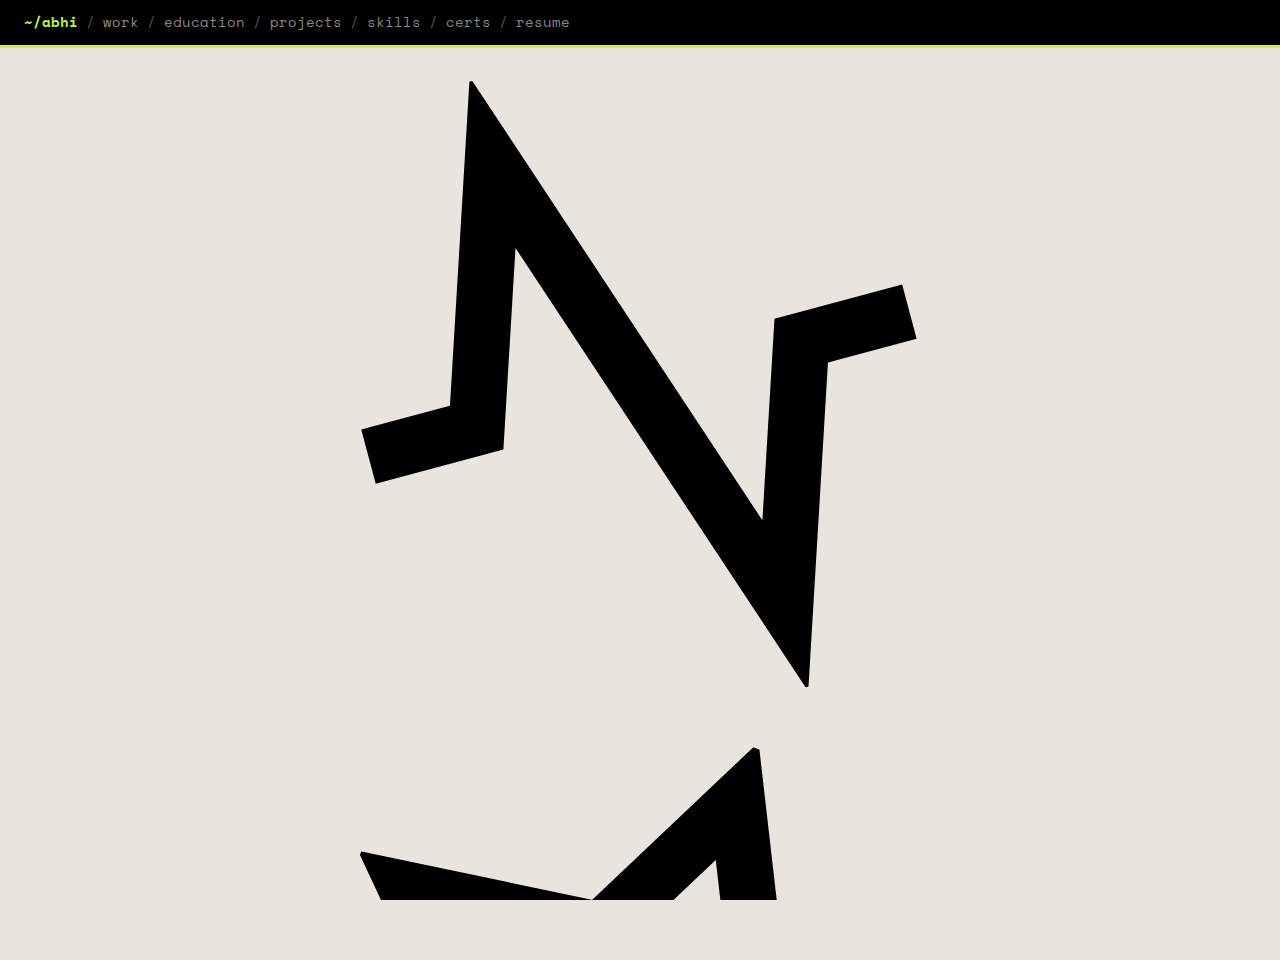
<file: index.html>
<!DOCTYPE html>
<html lang="en">

<head>
    <meta charset="UTF-8">
    <meta name="viewport" content="width=device-width, initial-scale=1.0">
    <title>Abhishek Ahirrao - Software Developer & Platform Engineer</title>
    <meta name="description"
        content="Software developer and platform engineer with 4+ years of experience in cloud infrastructure, DevOps, and data platforms. Currently pursuing MS in Computer Science at San Jose State University.">
    <meta name="keywords"
        content="software developer, platform engineer, DevOps, cloud infrastructure, AWS, Python, data engineering, computer science">
    <meta name="author" content="Abhishek Ahirrao">

    <!-- Open Graph -->
    <meta property="og:title" content="Abhishek Ahirrao - Software Developer & Platform Engineer">
    <meta property="og:description" content="Experienced software developer specializing in cloud infrastructure and data platforms.">
    <meta property="og:type" content="website">
    <meta property="og:url" content="https://abhishekahirrao.dev">
    <meta property="og:image" content="https://abhishekahirrao.dev/og-image.jpg">

    <!-- Twitter -->
    <meta name="twitter:card" content="summary_large_image">
    <meta name="twitter:title" content="Abhishek Ahirrao - Software Developer">
    <meta name="twitter:description" content="Platform engineer with expertise in cloud infrastructure and data systems.">

    <!-- Fonts -->
    <link href="https://fonts.googleapis.com/css2?family=Space+Mono:wght@400;700&family=Inter:wght@400;700;900&display=swap" rel="stylesheet">

    <!-- Favicon -->
    <link rel="icon"
        href="data:image/svg+xml,<svg xmlns='http://www.w3.org/2000/svg' viewBox='0 0 100 100'><rect x='5' y='5' width='90' height='90' fill='%23c3f73a' stroke='%23000' stroke-width='8'/><rect x='12' y='12' width='90' height='90' fill='%23000' opacity='0.15'/><text x='50' y='72' font-family='Arial Black,sans-serif' font-size='68' font-weight='900' fill='%23000' text-anchor='middle'>A</text></svg>"
        type="image/svg+xml">

    <!-- Structured Data -->
    <script type="application/ld+json">
    {
        "@context": "https://schema.org",
        "@type": "Person",
        "name": "Abhishek Ahirrao",
        "jobTitle": "Software Developer & Platform Engineer",
        "description": "Experienced software developer specializing in cloud infrastructure, DevOps, and data platforms",
        "email": "ahirraoabhishek007@gmail.com",
        "sameAs": [
            "https://linkedin.com/in/abhishekahirrao",
            "https://github.com/colmeabhi",
            "https://instagram.com/colmeabhi"
        ],
        "alumniOf": [
            { "@type": "EducationalOrganization", "name": "San José State University" },
            { "@type": "EducationalOrganization", "name": "Fr. Conceicao Rodrigues College of Engineering" }
        ],
        "worksFor": { "@type": "Organization", "name": "Quantiphi" }
    }
    </script>

    <!-- Styles -->
    <link rel="stylesheet" href="css/style.css">
</head>

<body>

    <!-- ─── Path bar (top nav) ─── -->
    <nav class="pathbar">
        <a class="path-root" onclick="navigate('home')">~/abhi</a>
        <span class="path-sep">/</span>
        <div class="path-links">
            <a class="path-link" data-page="work" onclick="navigate('work')">work</a>
            <span class="path-sep">/</span>
            <a class="path-link" data-page="education" onclick="navigate('education')">education</a>
            <span class="path-sep">/</span>
            <a class="path-link" data-page="projects" onclick="navigate('projects')">projects</a>
            <span class="path-sep">/</span>
            <a class="path-link" data-page="skills" onclick="navigate('skills')">skills</a>
            <span class="path-sep">/</span>
            <a class="path-link" data-page="certs" onclick="navigate('certs')">certs</a>
            <span class="path-sep">/</span>
            <a class="path-link" data-page="resume" onclick="navigate('resume')">resume</a>
        </div>
    </nav>

    <!-- ─── Main container ─── -->
    <div class="container">

<!-- ═══ HOME ═══ -->
<div class="page active" id="page-home">
    <div class="page-bg">
        <div class="deco deco-work" style="top:6%;left:3%;transform:rotate(-15deg)"><svg viewBox="0 0 24 24" fill="none" stroke="#000" stroke-width="2"><path d="M22 12h-4l-3 9L9 3l-3 9H2"/></svg></div>
        <div class="deco deco-sm deco-projects" style="top:12%;left:82%;transform:rotate(20deg)"><svg viewBox="0 0 24 24" fill="none" stroke="#000" stroke-width="2"><polygon points="12,2 15,8 22,9 17,14 18,21 12,18 6,21 7,14 2,9 9,8"/></svg></div>
        <div class="deco deco-lg deco-edu" style="top:55%;left:5%;transform:rotate(12deg)"><svg viewBox="0 0 24 24" fill="none" stroke="#000" stroke-width="2"><path d="M12 3L1 9l11 6 9-5v7"/><path d="M5 11.5v5.5a7.5 7.5 0 0014 0v-5.5"/></svg></div>
        <div class="deco deco-skills" style="top:70%;left:88%;transform:rotate(-22deg)"><svg viewBox="0 0 24 24" fill="none" stroke="#000" stroke-width="2"><polygon points="13,2 3,14 12,14 11,22 21,10 12,10"/></svg></div>
        <div class="deco deco-sm deco-certs" style="top:35%;left:8%;transform:rotate(30deg)"><svg viewBox="0 0 24 24" fill="none" stroke="#000" stroke-width="2"><circle cx="12" cy="9" r="6"/><path d="M8 14.5L7 22l5-3 5 3-1-7.5"/></svg></div>
        <div class="deco deco-resume" style="top:82%;left:12%;transform:rotate(-8deg)"><svg viewBox="0 0 24 24" fill="none" stroke="#000" stroke-width="2"><path d="M14 2H6a2 2 0 00-2 2v16a2 2 0 002 2h12a2 2 0 002-2V8z"/><polyline points="14,2 14,8 20,8"/></svg></div>
        <div class="deco deco-sm deco-work" style="top:4%;left:68%;transform:rotate(18deg)"><svg viewBox="0 0 24 24" fill="none" stroke="#000" stroke-width="2"><rect x="3" y="9" width="18" height="11"/><path d="M8 9V6a2 2 0 012-2h4a2 2 0 012 2v3"/></svg></div>
        <div class="deco deco-lg deco-projects" style="top:62%;left:85%;transform:rotate(-25deg)"><svg viewBox="0 0 24 24" fill="none" stroke="#000" stroke-width="2"><polyline points="16,18 22,12 16,6"/><polyline points="8,6 2,12 8,18"/></svg></div>
        <div class="deco deco-edu" style="top:25%;left:90%;transform:rotate(14deg)"><svg viewBox="0 0 24 24" fill="none" stroke="#000" stroke-width="2"><path d="M4 19.5A2.5 2.5 0 016.5 17H20"/><path d="M6.5 2H20v20H6.5A2.5 2.5 0 014 19.5v-15A2.5 2.5 0 016.5 2z"/></svg></div>
        <div class="deco deco-sm deco-skills" style="top:45%;left:92%;transform:rotate(-18deg)"><svg viewBox="0 0 24 24" fill="none" stroke="#000" stroke-width="2"><polyline points="4,17 10,11 4,5"/><line x1="12" y1="19" x2="20" y2="19"/></svg></div>
        <div class="deco deco-certs" style="top:88%;left:78%;transform:rotate(10deg)"><svg viewBox="0 0 24 24" fill="none" stroke="#000" stroke-width="2"><circle cx="12" cy="8" r="7"/><polyline points="8.21,13.89 7,23 12,20 17,23 15.79,13.88"/></svg></div>
        <div class="deco deco-sm deco-resume" style="top:18%;left:15%;transform:rotate(-28deg)"><svg viewBox="0 0 24 24" fill="none" stroke="#000" stroke-width="2"><path d="M21 15v4a2 2 0 01-2 2H5a2 2 0 01-2-2v-4"/><polyline points="7,10 12,15 17,10"/><line x1="12" y1="15" x2="12" y2="3"/></svg></div>
    </div>
    <div class="hero-wrapper">
        <header class="hero">
            <h1>Abhishek Ahirrao</h1>
            <p class="pronunciation">abhi /uh-bhee/</p>
            <div class="intro">
                <p>
                    I believe the best engineering is quiet &mdash; infrastructure that just works,
                    systems that let people focus on what actually matters. That's the kind of work I care about.
                </p>
                <p>
                    I spent three years at <a onclick="navigate('work')">Quantiphi</a> building cloud platforms
                    and data pipelines on AWS, learning that the most impactful code is often the code
                    nobody notices. Now I'm at San Jos&eacute; State pursuing my
                    <a onclick="navigate('education')">MS in Computer Science</a>, exploring where that foundation
                    can take me next.
                </p>
                <p>
                    When I'm not deep in Terraform configs or Kubernetes manifests, I'm probably
                    at a hackathon, at a meetup somewhere in the Bay, or just trying to ask better
                    questions than I did yesterday.
                </p>
                <p>
                    Feel free to explore my <a onclick="navigate('projects')">projects</a>,
                    browse my <a onclick="navigate('skills')">skills</a>, or grab my
                    <a onclick="navigate('resume')">resume</a>. I'd love to hear from you &mdash; say hello via
                    <a href="mailto:ahirraoabhishek007@gmail.com">email</a>,
                    <a href="https://www.linkedin.com/in/abhishekahirrao/" target="_blank">LinkedIn</a>, or
                    <a href="https://instagram.com/colmeabhi" target="_blank">Instagram</a>.
                </p>
            </div>
        </header>
    </div>
</div>

<!-- ═══ WORK EXPERIENCE ═══ -->
<div class="page" id="page-work">
    <div class="page-bg">
        <div class="deco deco-work" style="top:4%;left:3%;transform:rotate(-12deg)"><svg viewBox="0 0 24 24" fill="none" stroke="#000" stroke-width="2"><path d="M18 10h-1.26A8 8 0 109 20h9a5 5 0 000-10z"/></svg></div>
        <div class="deco deco-lg deco-work" style="top:8%;left:85%;transform:rotate(18deg)"><svg viewBox="0 0 24 24" fill="none" stroke="#000" stroke-width="2"><rect x="2" y="2" width="20" height="8" rx="2"/><rect x="2" y="14" width="20" height="8" rx="2"/><line x1="6" y1="6" x2="6.01" y2="6"/><line x1="6" y1="18" x2="6.01" y2="18"/></svg></div>
        <div class="deco deco-sm deco-work" style="top:20%;left:7%;transform:rotate(25deg)"><svg viewBox="0 0 24 24" fill="none" stroke="#000" stroke-width="2"><ellipse cx="12" cy="5" rx="9" ry="3"/><path d="M21 12c0 1.66-4 3-9 3s-9-1.34-9-3"/><path d="M3 5v14c0 1.66 4 3 9 3s9-1.34 9-3V5"/></svg></div>
        <div class="deco deco-work" style="top:28%;left:90%;transform:rotate(-20deg)"><svg viewBox="0 0 24 24" fill="none" stroke="#000" stroke-width="2"><circle cx="12" cy="12" r="3"/><path d="M19.4 15a1.65 1.65 0 00.33 1.82l.06.06a2 2 0 01-2.83 2.83l-.06-.06a1.65 1.65 0 00-1.82-.33 1.65 1.65 0 00-1 1.51V21a2 2 0 01-4 0v-.09A1.65 1.65 0 009 19.4a1.65 1.65 0 00-1.82.33l-.06.06a2 2 0 01-2.83-2.83l.06-.06A1.65 1.65 0 004.68 15a1.65 1.65 0 00-1.51-1H3a2 2 0 010-4h.09A1.65 1.65 0 004.6 9a1.65 1.65 0 00-.33-1.82l-.06-.06a2 2 0 012.83-2.83l.06.06A1.65 1.65 0 009 4.68a1.65 1.65 0 001-1.51V3a2 2 0 014 0v.09a1.65 1.65 0 001 1.51 1.65 1.65 0 001.82-.33l.06-.06a2 2 0 012.83 2.83l-.06.06A1.65 1.65 0 0019.4 9a1.65 1.65 0 001.51 1H21a2 2 0 010 4h-.09a1.65 1.65 0 00-1.51 1z"/></svg></div>
        <div class="deco deco-sm deco-work" style="top:42%;left:2%;transform:rotate(10deg)"><svg viewBox="0 0 24 24" fill="none" stroke="#000" stroke-width="2"><polyline points="4,17 10,11 4,5"/><line x1="12" y1="19" x2="20" y2="19"/></svg></div>
        <div class="deco deco-lg deco-work" style="top:55%;left:88%;transform:rotate(-30deg)"><svg viewBox="0 0 24 24" fill="none" stroke="#000" stroke-width="2"><polyline points="16,18 22,12 16,6"/><polyline points="8,6 2,12 8,18"/></svg></div>
        <div class="deco deco-work" style="top:68%;left:5%;transform:rotate(15deg)"><svg viewBox="0 0 24 24" fill="none" stroke="#000" stroke-width="2"><line x1="18" y1="20" x2="18" y2="10"/><line x1="12" y1="20" x2="12" y2="4"/><line x1="6" y1="20" x2="6" y2="14"/></svg></div>
        <div class="deco deco-sm deco-work" style="top:36%;left:92%;transform:rotate(-8deg)"><svg viewBox="0 0 24 24" fill="none" stroke="#000" stroke-width="2"><rect x="3" y="9" width="18" height="11"/><path d="M8 9V6a2 2 0 012-2h4a2 2 0 012 2v3"/></svg></div>
        <div class="deco deco-work" style="top:15%;left:78%;transform:rotate(22deg)"><svg viewBox="0 0 24 24" fill="none" stroke="#000" stroke-width="2"><polyline points="16,16 12,12 8,16"/><line x1="12" y1="12" x2="12" y2="21"/><path d="M20.39 18.39A5 5 0 0018 9h-1.26A8 8 0 103 16.3"/></svg></div>
        <div class="deco deco-sm deco-work" style="top:78%;left:82%;transform:rotate(12deg)"><svg viewBox="0 0 24 24" fill="none" stroke="#000" stroke-width="2"><path d="M12 22s8-4 8-10V5l-8-3-8 3v7c0 6 8 10 8 10z"/></svg></div>
        <div class="deco deco-work" style="top:85%;left:10%;transform:rotate(-18deg)"><svg viewBox="0 0 24 24" fill="none" stroke="#000" stroke-width="2"><path d="M18 10h-1.26A8 8 0 109 20h9a5 5 0 000-10z"/></svg></div>
        <div class="deco deco-lg deco-work" style="top:48%;left:8%;transform:rotate(28deg)"><svg viewBox="0 0 24 24" fill="none" stroke="#000" stroke-width="2"><ellipse cx="12" cy="5" rx="9" ry="3"/><path d="M21 12c0 1.66-4 3-9 3s-9-1.34-9-3"/><path d="M3 5v14c0 1.66 4 3 9 3s9-1.34 9-3V5"/></svg></div>
    </div>

    <div class="page-header">
        <div class="page-title">
                <div class="page-icon icon-work"><svg viewBox="0 0 24 24" fill="none" stroke="#000" stroke-width="2.5" stroke-linecap="square"><rect x="3" y="9" width="18" height="11"/><path d="M8 9V6a2 2 0 012-2h4a2 2 0 012 2v3"/><line x1="3" y1="14" x2="21" y2="14"/></svg></div>
                <span>Work Experience</span>
            </div>
    </div>

    <div class="entry">
        <div class="entry-title">Senior Platform Engineer</div>
        <div class="entry-org">Quantiphi</div>
        <div class="entry-meta">Jan 2024 &ndash; Jul 2025 &middot; Mumbai</div>
        <div class="entry-desc">Built scalable AWS infrastructure for Fortune 500 companies. Worked with Solutions Architects to design data migration strategies covering tools, costs, and architecture. End-to-end deployment of data lakes. Built the foundational platform layers powering AI/ML workloads at scale.</div>
    </div>

    <div class="entry">
        <div class="entry-title">Platform Engineer</div>
        <div class="entry-org">Quantiphi</div>
        <div class="entry-meta">Nov 2021 &ndash; Dec 2023 &middot; Mumbai</div>
        <div class="entry-desc">Designed, modified, and monitored cloud ETL and data pipeline architectures. Snowflake &amp; Redshift optimization, SOC 2 &amp; GDPR compliance. Automated deployments across environments.</div>
    </div>

    <div class="entry">
        <div class="entry-title">Framework Engineer Intern</div>
        <div class="entry-org">Quantiphi</div>
        <div class="entry-meta">Jul 2021 &ndash; Nov 2021 &middot; Remote</div>
        <div class="entry-desc">Worked on understanding and building AWS-based ETL architectures and containerized deployments.</div>
    </div>

    <div class="entry">
        <div class="entry-title">Web Development Intern</div>
        <div class="entry-org">Felis Leo Ventures</div>
        <div class="entry-meta">Jul 2020 &ndash; Oct 2020 &middot; Mumbai</div>
        <div class="entry-desc">Built a web-based video calling application with real-time communication capabilities.</div>
    </div>

    <div class="entry">
        <div class="entry-title">Summer Research Intern</div>
        <div class="entry-org">Bennett University</div>
        <div class="entry-meta">May 2020 &ndash; Jun 2020 &middot; Noida</div>
        <div class="entry-desc">GPU-accelerated computing research and CV/ML projects. Data cleaning, neural networks, and ML algorithms for hyperspectral image classification.</div>
    </div>

    <footer>"how you do anything is how you do everything"</footer>
</div>

<!-- ═══ EDUCATION ═══ -->
<div class="page" id="page-education">
    <div class="page-bg">
        <div class="deco deco-edu" style="top:5%;left:4%;transform:rotate(-18deg)"><svg viewBox="0 0 24 24" fill="none" stroke="#000" stroke-width="2"><path d="M4 19.5A2.5 2.5 0 016.5 17H20"/><path d="M6.5 2H20v20H6.5A2.5 2.5 0 014 19.5v-15A2.5 2.5 0 016.5 2z"/></svg></div>
        <div class="deco deco-sm deco-edu" style="top:10%;left:80%;transform:rotate(24deg)"><svg viewBox="0 0 24 24" fill="none" stroke="#000" stroke-width="2"><path d="M17 3a2.83 2.83 0 114 4L7.5 20.5 2 22l1.5-5.5L17 3z"/></svg></div>
        <div class="deco deco-lg deco-edu" style="top:28%;left:6%;transform:rotate(10deg)"><svg viewBox="0 0 24 24" fill="none" stroke="#000" stroke-width="2"><circle cx="12" cy="12" r="2"/><ellipse cx="12" cy="12" rx="10" ry="4"/><ellipse cx="12" cy="12" rx="10" ry="4" transform="rotate(60 12 12)"/><ellipse cx="12" cy="12" rx="10" ry="4" transform="rotate(120 12 12)"/></svg></div>
        <div class="deco deco-edu" style="top:40%;left:88%;transform:rotate(-15deg)"><svg viewBox="0 0 24 24" fill="none" stroke="#000" stroke-width="2"><path d="M9 18h6"/><path d="M10 22h4"/><path d="M15.09 14c.18-.98.65-1.74 1.41-2.5A7 7 0 1012 19"/></svg></div>
        <div class="deco deco-sm deco-edu" style="top:55%;left:3%;transform:rotate(20deg)"><svg viewBox="0 0 24 24" fill="none" stroke="#000" stroke-width="2"><path d="M12 3L1 9l11 6 9-5v7"/><path d="M5 11.5v5.5a7.5 7.5 0 0014 0v-5.5"/></svg></div>
        <div class="deco deco-lg deco-edu" style="top:65%;left:85%;transform:rotate(-25deg)"><svg viewBox="0 0 24 24" fill="none" stroke="#000" stroke-width="2"><path d="M9 3h6"/><path d="M10 3v6.5L3 21h18L14 9.5V3"/></svg></div>
        <div class="deco deco-edu" style="top:20%;left:92%;transform:rotate(8deg)"><svg viewBox="0 0 24 24" fill="none" stroke="#000" stroke-width="2"><circle cx="12" cy="12" r="10"/><line x1="2" y1="12" x2="22" y2="12"/><path d="M12 2a15.3 15.3 0 014 10 15.3 15.3 0 01-4 10 15.3 15.3 0 01-4-10 15.3 15.3 0 014-10z"/></svg></div>
        <div class="deco deco-sm deco-edu" style="top:78%;left:8%;transform:rotate(-10deg)"><svg viewBox="0 0 24 24" fill="none" stroke="#000" stroke-width="2"><rect x="4" y="4" width="16" height="16" rx="2"/><rect x="9" y="9" width="6" height="6"/><line x1="9" y1="1" x2="9" y2="4"/><line x1="15" y1="1" x2="15" y2="4"/><line x1="9" y1="20" x2="9" y2="23"/><line x1="15" y1="20" x2="15" y2="23"/></svg></div>
        <div class="deco deco-edu" style="top:85%;left:82%;transform:rotate(16deg)"><svg viewBox="0 0 24 24" fill="none" stroke="#000" stroke-width="2"><path d="M4 19.5A2.5 2.5 0 016.5 17H20"/><path d="M6.5 2H20v20H6.5A2.5 2.5 0 014 19.5v-15A2.5 2.5 0 016.5 2z"/></svg></div>
        <div class="deco deco-lg deco-edu" style="top:48%;left:2%;transform:rotate(28deg)"><svg viewBox="0 0 24 24" fill="none" stroke="#000" stroke-width="2"><path d="M17 3a2.83 2.83 0 114 4L7.5 20.5 2 22l1.5-5.5L17 3z"/></svg></div>
        <div class="deco deco-sm deco-edu" style="top:35%;left:78%;transform:rotate(-22deg)"><svg viewBox="0 0 24 24" fill="none" stroke="#000" stroke-width="2"><path d="M9 18h6"/><path d="M10 22h4"/><path d="M15.09 14c.18-.98.65-1.74 1.41-2.5A7 7 0 1012 19"/></svg></div>
        <div class="deco deco-edu" style="top:15%;left:12%;transform:rotate(14deg)"><svg viewBox="0 0 24 24" fill="none" stroke="#000" stroke-width="2"><circle cx="12" cy="12" r="10"/><line x1="2" y1="12" x2="22" y2="12"/><path d="M12 2a15.3 15.3 0 014 10 15.3 15.3 0 01-4 10 15.3 15.3 0 01-4-10 15.3 15.3 0 014-10z"/></svg></div>
    </div>

    <div class="page-header">
        <div class="page-title">
                <div class="page-icon icon-edu"><svg viewBox="0 0 24 24" fill="none" stroke="#000" stroke-width="2.5" stroke-linecap="square"><path d="M12 3L1 9l11 6 9-5v7"/><path d="M5 11.5v5.5a7.5 7.5 0 0014 0v-5.5"/></svg></div>
                <span>Education</span>
            </div>
    </div>

    <div class="entry">
        <div class="entry-title">Master of Science, Computer Science</div>
        <div class="entry-org">San Jos&eacute; State University</div>
        <div class="entry-meta">Aug 2025 &ndash; May 2027</div>
        <div class="entry-desc">Coursework: Design &amp; Analysis of Algorithms, Computer Communication, Cloud Computing, Parallel Programming, Machine Learning. Currently working in domains of computer communication and parallel programming.</div>
    </div>

    <div class="entry">
        <div class="entry-title">Bachelor of Engineering, Computer Engineering</div>
        <div class="entry-org">Fr. Conceicao Rodrigues College of Engineering</div>
        <div class="entry-meta">2017 &ndash; 2021</div>
        <div class="entry-desc">Mozilla Campus Club &ndash; Logistics Incharge, Training and Placement coordinator, college basketball team.</div>
    </div>

    <footer>"how you do anything is how you do everything"</footer>
</div>

<!-- ═══ PROJECTS ═══ -->
<div class="page" id="page-projects">
    <div class="page-bg">
        <div class="deco deco-projects" style="top:2%;left:4%;transform:rotate(-20deg)"><svg viewBox="0 0 24 24" fill="none" stroke="#000" stroke-width="2"><path d="M4.5 16.5c-1.5 1.26-2 5-2 5s3.74-.5 5-2c.71-.84.7-2.13-.09-2.91a2.18 2.18 0 00-2.91-.09z"/><path d="M12 15l-3-3a22 22 0 012-3.95A12.88 12.88 0 0122 2c0 2.72-.78 7.5-6 11a22.35 22.35 0 01-4 2z"/><path d="M9 12H4s.55-3.03 2-4c1.62-1.08 5 0 5 0"/><path d="M12 15v5s3.03-.55 4-2c1.08-1.62 0-5 0-5"/></svg></div>
        <div class="deco deco-sm deco-projects" style="top:6%;left:86%;transform:rotate(15deg)"><svg viewBox="0 0 24 24" fill="none" stroke="#000" stroke-width="2"><polyline points="4,17 10,11 4,5"/><line x1="12" y1="19" x2="20" y2="19"/></svg></div>
        <div class="deco deco-lg deco-projects" style="top:15%;left:5%;transform:rotate(28deg)"><svg viewBox="0 0 24 24" fill="none" stroke="#000" stroke-width="2"><path d="M14.7 6.3a1 1 0 000 1.4l1.6 1.6a1 1 0 001.4 0l3.77-3.77a6 6 0 01-7.94 7.94l-6.91 6.91a2.12 2.12 0 01-3-3l6.91-6.91a6 6 0 017.94-7.94l-3.76 3.76z"/></svg></div>
        <div class="deco deco-projects" style="top:22%;left:90%;transform:rotate(-12deg)"><svg viewBox="0 0 24 24" fill="none" stroke="#000" stroke-width="2"><polyline points="16,18 22,12 16,6"/><polyline points="8,6 2,12 8,18"/></svg></div>
        <div class="deco deco-sm deco-projects" style="top:32%;left:3%;transform:rotate(18deg)"><svg viewBox="0 0 24 24" fill="none" stroke="#000" stroke-width="2"><rect x="4" y="4" width="16" height="16" rx="2"/><rect x="9" y="9" width="6" height="6"/><line x1="9" y1="1" x2="9" y2="4"/><line x1="15" y1="1" x2="15" y2="4"/><line x1="9" y1="20" x2="9" y2="23"/><line x1="15" y1="20" x2="15" y2="23"/></svg></div>
        <div class="deco deco-lg deco-projects" style="top:40%;left:85%;transform:rotate(-28deg)"><svg viewBox="0 0 24 24" fill="none" stroke="#000" stroke-width="2"><polygon points="12,2 15,8 22,9 17,14 18,21 12,18 6,21 7,14 2,9 9,8"/></svg></div>
        <div class="deco deco-projects" style="top:50%;left:7%;transform:rotate(8deg)"><svg viewBox="0 0 24 24" fill="none" stroke="#000" stroke-width="2"><circle cx="12" cy="12" r="3"/><path d="M19.4 15a1.65 1.65 0 00.33 1.82l.06.06a2 2 0 01-2.83 2.83l-.06-.06a1.65 1.65 0 00-1.82-.33 1.65 1.65 0 00-1 1.51V21a2 2 0 01-4 0v-.09A1.65 1.65 0 009 19.4a1.65 1.65 0 00-1.82.33l-.06.06a2 2 0 01-2.83-2.83l.06-.06A1.65 1.65 0 004.68 15a1.65 1.65 0 00-1.51-1H3a2 2 0 010-4h.09A1.65 1.65 0 004.6 9a1.65 1.65 0 00-.33-1.82l-.06-.06a2 2 0 012.83-2.83l.06.06A1.65 1.65 0 009 4.68a1.65 1.65 0 001-1.51V3a2 2 0 014 0v.09a1.65 1.65 0 001 1.51 1.65 1.65 0 001.82-.33l.06-.06a2 2 0 012.83 2.83l-.06.06A1.65 1.65 0 0019.4 9a1.65 1.65 0 001.51 1H21a2 2 0 010 4h-.09a1.65 1.65 0 00-1.51 1z"/></svg></div>
        <div class="deco deco-sm deco-projects" style="top:58%;left:92%;transform:rotate(22deg)"><svg viewBox="0 0 24 24" fill="none" stroke="#000" stroke-width="2"><path d="M1 12s4-8 11-8 11 8 11 8-4 8-11 8-11-8-11-8z"/><circle cx="12" cy="12" r="3"/></svg></div>
        <div class="deco deco-projects" style="top:68%;left:4%;transform:rotate(-15deg)"><svg viewBox="0 0 24 24" fill="none" stroke="#000" stroke-width="2"><ellipse cx="12" cy="5" rx="9" ry="3"/><path d="M21 12c0 1.66-4 3-9 3s-9-1.34-9-3"/><path d="M3 5v14c0 1.66 4 3 9 3s9-1.34 9-3V5"/></svg></div>
        <div class="deco deco-sm deco-projects" style="top:75%;left:88%;transform:rotate(12deg)"><svg viewBox="0 0 24 24" fill="none" stroke="#000" stroke-width="2"><path d="M18 10h-1.26A8 8 0 109 20h9a5 5 0 000-10z"/></svg></div>
        <div class="deco deco-lg deco-projects" style="top:82%;left:8%;transform:rotate(25deg)"><svg viewBox="0 0 24 24" fill="none" stroke="#000" stroke-width="2"><path d="M4.5 16.5c-1.5 1.26-2 5-2 5s3.74-.5 5-2c.71-.84.7-2.13-.09-2.91a2.18 2.18 0 00-2.91-.09z"/><path d="M12 15l-3-3a22 22 0 012-3.95A12.88 12.88 0 0122 2c0 2.72-.78 7.5-6 11a22.35 22.35 0 01-4 2z"/></svg></div>
        <div class="deco deco-projects" style="top:90%;left:82%;transform:rotate(-18deg)"><svg viewBox="0 0 24 24" fill="none" stroke="#000" stroke-width="2"><polyline points="16,18 22,12 16,6"/><polyline points="8,6 2,12 8,18"/></svg></div>
    </div>

    <div class="page-header">
        <div class="page-title">
                <div class="page-icon icon-projects"><svg viewBox="0 0 24 24" fill="none" stroke="#000" stroke-width="2.5" stroke-linecap="square"><polygon points="12,2 15,8 22,9 17,14 18,21 12,18 6,21 7,14 2,9 9,8"/></svg></div>
                <span>Projects</span>
            </div>
    </div>

    <div class="project">
        <div class="project-name"><a href="https://github.com/colmeabhi" target="_blank">AI Sprint Planning Assistant</a></div>
        <div class="project-desc">Automated spreadsheet-to-Jira workflows with RAG pipeline and multi-tool orchestration. Won the "Agents with Superpowers: Context Engineering Hackathon" sponsored by Composio &amp; Redis.</div>
        <div class="project-tech">Python, LangChain, OpenAI, Redis, Composio</div>
    </div>

    <div class="project">
        <div class="project-name"><a href="https://github.com/colmeabhi" target="_blank">GPU-Accelerated Matrix Multiplication</a></div>
        <div class="project-desc">CUDA kernel implementations achieving 60x speedup over sequential CPU execution.</div>
        <div class="project-tech">C++, CUDA, Parallel Programming</div>
    </div>

    <div class="project">
        <div class="project-name"><a href="https://github.com/colmeabhi" target="_blank">Automated Database Migration Platform</a></div>
        <div class="project-desc">Self-service Python CLI/REST API for Fivetran &amp; Snowflake provisioning with RBAC.</div>
        <div class="project-tech">Python, Flask, REST APIs, Fivetran, Snowflake</div>
    </div>

    <div class="project">
        <div class="project-name"><a href="https://github.com/colmeabhi" target="_blank">Recruiter/Judge Agent</a></div>
        <div class="project-desc">Learning agent system that evaluates resumes and improves through feedback.</div>
        <div class="project-tech">Python, LangChain, OpenAI</div>
    </div>

    <div class="project">
        <div class="project-name"><a href="https://github.com/colmeabhi" target="_blank">MCP Wikipedia Agent</a></div>
        <div class="project-desc">Context-aware Wikipedia retrieval with token optimization and caching.</div>
        <div class="project-tech">Python, MCP, NLP</div>
    </div>

    <div class="project">
        <div class="project-name"><a href="https://github.com/colmeabhi" target="_blank">California Fishing Compliance App</a></div>
        <div class="project-desc">Computer vision system with 91% accuracy for regulated species classification.</div>
        <div class="project-tech">Python, OpenCV, PyTorch, ML</div>
    </div>

    <div class="project">
        <div class="project-name"><a href="https://github.com/colmeabhi" target="_blank">Pothole Detection Pipeline</a></div>
        <div class="project-desc">PyTorch-based computer vision with 89% accuracy and real-time processing.</div>
        <div class="project-tech">Python, PyTorch, Computer Vision</div>
    </div>

    <div class="project">
        <div class="project-name"><a href="https://github.com/colmeabhi" target="_blank">Cloud Data Platform Migration</a></div>
        <div class="project-desc">End-to-end data lake architecture on AWS, handling petabyte-scale data migration with optimized ETL pipelines.</div>
        <div class="project-tech">AWS, Python, ETL, Terraform</div>
    </div>

    <footer>"how you do anything is how you do everything"</footer>
</div>

<!-- ═══ SKILLS ═══ -->
<div class="page" id="page-skills">
    <div class="page-bg">
        <div class="deco deco-skills" style="top:3%;left:5%;transform:rotate(-16deg)"><svg viewBox="0 0 24 24" fill="none" stroke="#000" stroke-width="2"><polygon points="13,2 3,14 12,14 11,22 21,10 12,10"/></svg></div>
        <div class="deco deco-lg deco-skills" style="top:8%;left:88%;transform:rotate(22deg)"><svg viewBox="0 0 24 24" fill="none" stroke="#000" stroke-width="2"><path d="M14.7 6.3a1 1 0 000 1.4l1.6 1.6a1 1 0 001.4 0l3.77-3.77a6 6 0 01-7.94 7.94l-6.91 6.91a2.12 2.12 0 01-3-3l6.91-6.91a6 6 0 017.94-7.94l-3.76 3.76z"/></svg></div>
        <div class="deco deco-sm deco-skills" style="top:18%;left:3%;transform:rotate(12deg)"><svg viewBox="0 0 24 24" fill="none" stroke="#000" stroke-width="2"><rect x="4" y="4" width="16" height="16" rx="2"/><rect x="9" y="9" width="6" height="6"/><line x1="9" y1="1" x2="9" y2="4"/><line x1="15" y1="1" x2="15" y2="4"/><line x1="9" y1="20" x2="9" y2="23"/><line x1="15" y1="20" x2="15" y2="23"/></svg></div>
        <div class="deco deco-skills" style="top:25%;left:92%;transform:rotate(-20deg)"><svg viewBox="0 0 24 24" fill="none" stroke="#000" stroke-width="2"><polyline points="16,18 22,12 16,6"/><polyline points="8,6 2,12 8,18"/></svg></div>
        <div class="deco deco-lg deco-skills" style="top:35%;left:6%;transform:rotate(25deg)"><svg viewBox="0 0 24 24" fill="none" stroke="#000" stroke-width="2"><polyline points="4,17 10,11 4,5"/><line x1="12" y1="19" x2="20" y2="19"/></svg></div>
        <div class="deco deco-sm deco-skills" style="top:42%;left:85%;transform:rotate(-10deg)"><svg viewBox="0 0 24 24" fill="none" stroke="#000" stroke-width="2"><path d="M18 10h-1.26A8 8 0 109 20h9a5 5 0 000-10z"/></svg></div>
        <div class="deco deco-skills" style="top:52%;left:4%;transform:rotate(18deg)"><svg viewBox="0 0 24 24" fill="none" stroke="#000" stroke-width="2"><ellipse cx="12" cy="5" rx="9" ry="3"/><path d="M21 12c0 1.66-4 3-9 3s-9-1.34-9-3"/><path d="M3 5v14c0 1.66 4 3 9 3s9-1.34 9-3V5"/></svg></div>
        <div class="deco deco-lg deco-skills" style="top:60%;left:90%;transform:rotate(-28deg)"><svg viewBox="0 0 24 24" fill="none" stroke="#000" stroke-width="2"><path d="M12 22s8-4 8-10V5l-8-3-8 3v7c0 6 8 10 8 10z"/></svg></div>
        <div class="deco deco-sm deco-skills" style="top:70%;left:7%;transform:rotate(8deg)"><svg viewBox="0 0 24 24" fill="none" stroke="#000" stroke-width="2"><rect x="2" y="2" width="20" height="8" rx="2"/><rect x="2" y="14" width="20" height="8" rx="2"/><line x1="6" y1="6" x2="6.01" y2="6"/><line x1="6" y1="18" x2="6.01" y2="18"/></svg></div>
        <div class="deco deco-skills" style="top:78%;left:82%;transform:rotate(15deg)"><svg viewBox="0 0 24 24" fill="none" stroke="#000" stroke-width="2"><circle cx="12" cy="12" r="3"/><path d="M19.4 15a1.65 1.65 0 00.33 1.82l.06.06a2 2 0 01-2.83 2.83l-.06-.06a1.65 1.65 0 00-1.82-.33 1.65 1.65 0 00-1 1.51V21a2 2 0 01-4 0v-.09A1.65 1.65 0 009 19.4a1.65 1.65 0 00-1.82.33l-.06.06a2 2 0 01-2.83-2.83l.06-.06A1.65 1.65 0 004.68 15a1.65 1.65 0 00-1.51-1H3a2 2 0 010-4h.09A1.65 1.65 0 004.6 9a1.65 1.65 0 00-.33-1.82l-.06-.06a2 2 0 012.83-2.83l.06.06A1.65 1.65 0 009 4.68a1.65 1.65 0 001-1.51V3a2 2 0 014 0v.09a1.65 1.65 0 001 1.51 1.65 1.65 0 001.82-.33l.06-.06a2 2 0 012.83 2.83l-.06.06A1.65 1.65 0 0019.4 9a1.65 1.65 0 001.51 1H21a2 2 0 010 4h-.09a1.65 1.65 0 00-1.51 1z"/></svg></div>
        <div class="deco deco-lg deco-skills" style="top:88%;left:10%;transform:rotate(-22deg)"><svg viewBox="0 0 24 24" fill="none" stroke="#000" stroke-width="2"><polygon points="13,2 3,14 12,14 11,22 21,10 12,10"/></svg></div>
        <div class="deco deco-sm deco-skills" style="top:15%;left:78%;transform:rotate(30deg)"><svg viewBox="0 0 24 24" fill="none" stroke="#000" stroke-width="2"><path d="M14.7 6.3a1 1 0 000 1.4l1.6 1.6a1 1 0 001.4 0l3.77-3.77a6 6 0 01-7.94 7.94l-6.91 6.91a2.12 2.12 0 01-3-3l6.91-6.91a6 6 0 017.94-7.94l-3.76 3.76z"/></svg></div>
    </div>

    <div class="page-header">
        <div class="page-title">
                <div class="page-icon icon-skills"><svg viewBox="0 0 24 24" fill="none" stroke="#000" stroke-width="2.5" stroke-linecap="square"><polygon points="13,2 3,14 12,14 11,22 21,10 12,10"/></svg></div>
                <span>Skills</span>
            </div>
    </div>

    <div class="skill-group">
        <span class="skill-label">Cloud & Infrastructure:</span>
        <span class="skill-items">AWS (EC2, S3, RDS, Lambda, ECS, EKS, Step Functions, DMS, VPC, SQS, SNS), Terraform, CloudFormation</span>
    </div>

    <div class="skill-group">
        <span class="skill-label">Containers & Orchestration:</span>
        <span class="skill-items">Docker, Kubernetes, ECS (Fargate), Helm</span>
    </div>

    <div class="skill-group">
        <span class="skill-label">Data Platforms:</span>
        <span class="skill-items">Snowflake, Redshift, SQL Server, Fivetran, AWS DMS</span>
    </div>

    <div class="skill-group">
        <span class="skill-label">Monitoring & Observability:</span>
        <span class="skill-items">Prometheus, Alertmanager, Grafana, Loki, CloudWatch, SLOs/MTTD/MTTR</span>
    </div>

    <div class="skill-group">
        <span class="skill-label">AI/ML Frameworks:</span>
        <span class="skill-items">PyTorch, LangChain, OpenAI, OpenCV, NLTK, MLflow, Composio</span>
    </div>

    <div class="skill-group">
        <span class="skill-label">Languages:</span>
        <span class="skill-items">Python, C++, Bash, SQL, CUDA</span>
    </div>

    <div class="skill-group">
        <span class="skill-label">Databases & Caching:</span>
        <span class="skill-items">Redis (Vector Store), SQL Server, Snowflake, Redshift</span>
    </div>

    <div class="skill-group">
        <span class="skill-label">Web & API:</span>
        <span class="skill-items">Flask, REST APIs, HTML/CSS</span>
    </div>

    <div class="skill-group">
        <span class="skill-label">CI/CD:</span>
        <span class="skill-items">Jenkins, GitHub Actions, Git</span>
    </div>

    <div class="skill-group">
        <span class="skill-label">Security & Governance:</span>
        <span class="skill-items">IAM, KMS, WAF, Vault/Secrets Manager, SOC 2, GDPR compliance</span>
    </div>

    <footer>"how you do anything is how you do everything"</footer>
</div>

<!-- ═══ CERTIFICATIONS ═══ -->
<div class="page" id="page-certs">
    <div class="page-bg">
        <div class="deco deco-certs" style="top:4%;left:5%;transform:rotate(-14deg)"><svg viewBox="0 0 24 24" fill="none" stroke="#000" stroke-width="2"><path d="M6 9H4a2 2 0 01-2-2V5a2 2 0 012-2h2"/><path d="M18 9h2a2 2 0 002-2V5a2 2 0 00-2-2h-2"/><path d="M4 22h16"/><path d="M10 14.66V17c0 .55-.47.98-.97 1.21C7.85 18.75 7 20 7 22"/><path d="M14 14.66V17c0 .55.47.98.97 1.21C16.15 18.75 17 20 17 22"/><path d="M18 2H6v7a6 6 0 0012 0V2z"/></svg></div>
        <div class="deco deco-sm deco-certs" style="top:10%;left:85%;transform:rotate(20deg)"><svg viewBox="0 0 24 24" fill="none" stroke="#000" stroke-width="2"><polyline points="20,6 9,17 4,12"/></svg></div>
        <div class="deco deco-lg deco-certs" style="top:22%;left:3%;transform:rotate(10deg)"><svg viewBox="0 0 24 24" fill="none" stroke="#000" stroke-width="2"><path d="M12 22s8-4 8-10V5l-8-3-8 3v7c0 6 8 10 8 10z"/></svg></div>
        <div class="deco deco-certs" style="top:35%;left:90%;transform:rotate(-18deg)"><svg viewBox="0 0 24 24" fill="none" stroke="#000" stroke-width="2"><circle cx="12" cy="8" r="7"/><polyline points="8.21,13.89 7,23 12,20 17,23 15.79,13.88"/></svg></div>
        <div class="deco deco-sm deco-certs" style="top:50%;left:7%;transform:rotate(25deg)"><svg viewBox="0 0 24 24" fill="none" stroke="#000" stroke-width="2"><polygon points="12,2 15,8 22,9 17,14 18,21 12,18 6,21 7,14 2,9 9,8"/></svg></div>
        <div class="deco deco-lg deco-certs" style="top:58%;left:88%;transform:rotate(-22deg)"><svg viewBox="0 0 24 24" fill="none" stroke="#000" stroke-width="2"><path d="M18 10h-1.26A8 8 0 109 20h9a5 5 0 000-10z"/></svg></div>
        <div class="deco deco-certs" style="top:42%;left:12%;transform:rotate(8deg)"><svg viewBox="0 0 24 24" fill="none" stroke="#000" stroke-width="2"><circle cx="12" cy="9" r="6"/><path d="M8 14.5L7 22l5-3 5 3-1-7.5"/></svg></div>
        <div class="deco deco-sm deco-certs" style="top:72%;left:82%;transform:rotate(15deg)"><svg viewBox="0 0 24 24" fill="none" stroke="#000" stroke-width="2"><path d="M21 2l-2 2m-7.61 7.61a5.5 5.5 0 11-7.78 7.78 5.5 5.5 0 017.78-7.78zm0 0L15.5 7.5m0 0l3 3L22 7l-3-3m-3.5 3.5L19 4"/></svg></div>
        <div class="deco deco-certs" style="top:65%;left:4%;transform:rotate(-12deg)"><svg viewBox="0 0 24 24" fill="none" stroke="#000" stroke-width="2"><polyline points="20,6 9,17 4,12"/></svg></div>
        <div class="deco deco-lg deco-certs" style="top:80%;left:8%;transform:rotate(18deg)"><svg viewBox="0 0 24 24" fill="none" stroke="#000" stroke-width="2"><path d="M6 9H4a2 2 0 01-2-2V5a2 2 0 012-2h2"/><path d="M18 9h2a2 2 0 002-2V5a2 2 0 00-2-2h-2"/><path d="M18 2H6v7a6 6 0 0012 0V2z"/></svg></div>
        <div class="deco deco-sm deco-certs" style="top:88%;left:78%;transform:rotate(-25deg)"><svg viewBox="0 0 24 24" fill="none" stroke="#000" stroke-width="2"><path d="M12 22s8-4 8-10V5l-8-3-8 3v7c0 6 8 10 8 10z"/></svg></div>
        <div class="deco deco-certs" style="top:16%;left:15%;transform:rotate(28deg)"><svg viewBox="0 0 24 24" fill="none" stroke="#000" stroke-width="2"><circle cx="12" cy="8" r="7"/><polyline points="8.21,13.89 7,23 12,20 17,23 15.79,13.88"/></svg></div>
    </div>

    <div class="page-header">
        <div class="page-title">
                <div class="page-icon icon-certs"><svg viewBox="0 0 24 24" fill="none" stroke="#000" stroke-width="2.5" stroke-linecap="square"><circle cx="12" cy="9" r="6"/><path d="M8 14.5L7 22l5-3 5 3-1-7.5"/></svg></div>
                <span>Certifications</span>
            </div>
    </div>

    <div class="entry">
        <div class="entry-title">AWS Solutions Architect Associate</div>
    </div>

    <div class="entry">
        <div class="entry-title">AWS Developer Associate</div>
    </div>

    <div class="entry">
        <div class="entry-title">HashiCorp Terraform Associate</div>
    </div>

    <footer>"how you do anything is how you do everything"</footer>
</div>

<!-- ═══ RESUME ═══ -->
<div class="page" id="page-resume">
    <div class="page-bg">
        <div class="deco deco-resume" style="top:4%;left:4%;transform:rotate(-12deg)"><svg viewBox="0 0 24 24" fill="none" stroke="#000" stroke-width="2"><path d="M14 2H6a2 2 0 00-2 2v16a2 2 0 002 2h12a2 2 0 002-2V8z"/><polyline points="14,2 14,8 20,8"/></svg></div>
        <div class="deco deco-sm deco-resume" style="top:10%;left:86%;transform:rotate(20deg)"><svg viewBox="0 0 24 24" fill="none" stroke="#000" stroke-width="2"><path d="M17 3a2.83 2.83 0 114 4L7.5 20.5 2 22l1.5-5.5L17 3z"/></svg></div>
        <div class="deco deco-lg deco-resume" style="top:22%;left:5%;transform:rotate(15deg)"><svg viewBox="0 0 24 24" fill="none" stroke="#000" stroke-width="2"><path d="M22 19a2 2 0 01-2 2H4a2 2 0 01-2-2V5a2 2 0 012-2h5l2 3h9a2 2 0 012 2z"/></svg></div>
        <div class="deco deco-resume" style="top:35%;left:90%;transform:rotate(-18deg)"><svg viewBox="0 0 24 24" fill="none" stroke="#000" stroke-width="2"><path d="M4 4h16c1.1 0 2 .9 2 2v12c0 1.1-.9 2-2 2H4c-1.1 0-2-.9-2-2V6c0-1.1.9-2 2-2z"/><polyline points="22,6 12,13 2,6"/></svg></div>
        <div class="deco deco-sm deco-resume" style="top:48%;left:3%;transform:rotate(25deg)"><svg viewBox="0 0 24 24" fill="none" stroke="#000" stroke-width="2"><path d="M21 15v4a2 2 0 01-2 2H5a2 2 0 01-2-2v-4"/><polyline points="7,10 12,15 17,10"/><line x1="12" y1="15" x2="12" y2="3"/></svg></div>
        <div class="deco deco-lg deco-resume" style="top:55%;left:88%;transform:rotate(-22deg)"><svg viewBox="0 0 24 24" fill="none" stroke="#000" stroke-width="2"><path d="M16 4h2a2 2 0 012 2v14a2 2 0 01-2 2H6a2 2 0 01-2-2V6a2 2 0 012-2h2"/><rect x="8" y="2" width="8" height="4" rx="1"/></svg></div>
        <div class="deco deco-resume" style="top:68%;left:8%;transform:rotate(10deg)"><svg viewBox="0 0 24 24" fill="none" stroke="#000" stroke-width="2"><path d="M20 21v-2a4 4 0 00-4-4H8a4 4 0 00-4 4v2"/><circle cx="12" cy="7" r="4"/></svg></div>
        <div class="deco deco-sm deco-resume" style="top:40%;left:12%;transform:rotate(-8deg)"><svg viewBox="0 0 24 24" fill="none" stroke="#000" stroke-width="2"><path d="M10 13a5 5 0 007.54.54l3-3a5 5 0 00-7.07-7.07l-1.72 1.71"/><path d="M14 11a5 5 0 00-7.54-.54l-3 3a5 5 0 007.07 7.07l1.71-1.71"/></svg></div>
        <div class="deco deco-resume" style="top:78%;left:85%;transform:rotate(18deg)"><svg viewBox="0 0 24 24" fill="none" stroke="#000" stroke-width="2"><path d="M14 2H6a2 2 0 00-2 2v16a2 2 0 002 2h12a2 2 0 002-2V8z"/><polyline points="14,2 14,8 20,8"/></svg></div>
        <div class="deco deco-lg deco-resume" style="top:85%;left:6%;transform:rotate(-15deg)"><svg viewBox="0 0 24 24" fill="none" stroke="#000" stroke-width="2"><path d="M22 19a2 2 0 01-2 2H4a2 2 0 01-2-2V5a2 2 0 012-2h5l2 3h9a2 2 0 012 2z"/></svg></div>
        <div class="deco deco-sm deco-resume" style="top:15%;left:78%;transform:rotate(28deg)"><svg viewBox="0 0 24 24" fill="none" stroke="#000" stroke-width="2"><path d="M21 15v4a2 2 0 01-2 2H5a2 2 0 01-2-2v-4"/><polyline points="7,10 12,15 17,10"/><line x1="12" y1="15" x2="12" y2="3"/></svg></div>
        <div class="deco deco-resume" style="top:62%;left:82%;transform:rotate(-28deg)"><svg viewBox="0 0 24 24" fill="none" stroke="#000" stroke-width="2"><path d="M4 4h16c1.1 0 2 .9 2 2v12c0 1.1-.9 2-2 2H4c-1.1 0-2-.9-2-2V6c0-1.1.9-2 2-2z"/><polyline points="22,6 12,13 2,6"/></svg></div>
    </div>

    <div class="page-header">
        <div class="page-title">
                <div class="page-icon icon-resume"><svg viewBox="0 0 24 24" fill="none" stroke="#000" stroke-width="2.5" stroke-linecap="square"><path d="M14 2H6a2 2 0 00-2 2v16a2 2 0 002 2h12a2 2 0 002-2V8z"/><polyline points="14,2 14,8 20,8"/><line x1="8" y1="13" x2="16" y2="13"/><line x1="8" y1="17" x2="13" y2="17"/></svg></div>
                <span>Resume</span>
            </div>
    </div>

    <div class="resume-links">
        <a href="https://drive.google.com/uc?export=download&id=1fVO2sZfs7FwYCimgi0GuCOgj1vS1Y6dJ" download="Abhishek_Ahirrao_Resume.pdf" target="_blank">Download PDF</a>
        <a href="https://drive.google.com/file/d/1fVO2sZfs7FwYCimgi0GuCOgj1vS1Y6dJ/view" target="_blank">Open in Google Drive</a>
    </div>

    <footer>"how you do anything is how you do everything"</footer>
</div>

    </div>

    <!-- Navigation -->
    <script src="js/main.js"></script>
</body>

</html>
</file>
<file: css/style.css>
/* ============================================
   ABHISHEK AHIRRAO — PORTFOLIO
   Neo-brutalist theme
   ============================================ */

/* ── Reset ── */
* {
    margin: 0;
    padding: 0;
    box-sizing: border-box;
}

body {
    font-family: 'Inter', -apple-system, system-ui, sans-serif;
    background: #e8e4de;
    color: #000;
    line-height: 1.7;
}


/* ── Path bar (top nav) ── */
.pathbar {
    position: fixed;
    top: 0;
    left: 0;
    right: 0;
    z-index: 100;
    background: #000;
    border-bottom: 3px solid #c3f73a;
    padding: 0 24px;
    display: flex;
    align-items: center;
    height: 48px;
    font-family: 'Space Mono', monospace;
    font-size: 0.85rem;
    overflow-x: auto;
    white-space: nowrap;
}

.pathbar::-webkit-scrollbar {
    display: none;
}

.path-sep {
    color: #555;
    margin: 0 8px;
    user-select: none;
}

.path-root {
    color: #c3f73a;
    font-weight: 700;
    cursor: pointer;
    text-decoration: none;
    transition: color 0.15s;
    flex-shrink: 0;
}

.path-root:hover {
    color: #fff;
}

.path-links {
    display: flex;
    align-items: center;
}

.path-link {
    color: #888;
    text-decoration: none;
    cursor: pointer;
    padding: 4px 0;
    transition: color 0.15s;
    flex-shrink: 0;
}

.path-link:hover {
    color: #fff;
}

.path-link.active {
    color: #fff;
    font-weight: 700;
}


/* ── Layout ── */
.container {
    max-width: 720px;
    margin: 0 auto;
    padding: 0 24px 60px;
    padding-top: 48px; /* offset for fixed pathbar */
}


/* ── Page visibility ── */
.page {
    display: none;
}

.page.active {
    display: block;
}


/* ── Home page: exact viewport fit, no scroll ── */
#page-home {
    height: calc(100vh - 48px);
    overflow: hidden;
}

.hero-wrapper {
    height: 100%;
    display: flex;
    align-items: center;
    padding: 24px 0;
}

.hero {
    background: #fff;
    border: 3px solid #000;
    box-shadow: 8px 8px 0 #000;
    padding: 32px 36px;
    width: 100%;
}

h1 {
    font-size: 2.4rem;
    font-weight: 900;
    letter-spacing: -0.03em;
    line-height: 1.1;
    margin-bottom: 2px;
    text-transform: uppercase;
}

.pronunciation {
    font-family: 'Space Mono', monospace;
    font-size: 0.85rem;
    color: #555;
    margin-bottom: 24px;
}

.intro {
    font-size: 0.95rem;
    line-height: 1.75;
    color: #222;
}

.intro p {
    margin-bottom: 0.8em;
}

.intro p:last-child {
    margin-bottom: 0;
}

/* Highlighted links (intro + general nav) */
.intro a,
.nav-link {
    color: #000;
    font-weight: 700;
    text-decoration: none;
    background: #c3f73a;
    padding: 1px 5px;
    border-bottom: 2px solid #000;
    transition: background 0.15s;
    cursor: pointer;
}

.intro a:hover,
.nav-link:hover {
    background: #ff5c00;
    color: #fff;
}


/* ── Section page headers ── */
.page-header {
    padding: 48px 0 8px;
}

.page-title {
    font-family: 'Inter', sans-serif;
    font-size: 2rem;
    font-weight: 900;
    text-transform: uppercase;
    letter-spacing: -0.02em;
    margin-bottom: 28px;
}

.page-title span {
    background: #000;
    color: #fff;
    padding: 4px 16px;
    display: inline-block;
}


/* ── Entry cards (work, education, certs) ── */
.entry {
    background: #fff;
    border: 2px solid #000;
    box-shadow: 5px 5px 0 #000;
    padding: 20px 24px;
    margin-bottom: 20px;
}

.entry:last-child {
    margin-bottom: 0;
}

.entry-title {
    font-size: 1.05rem;
    font-weight: 700;
    color: #000;
}

.entry-org {
    font-size: 0.95rem;
    font-weight: 700;
    color: #ff5c00;
}

.entry-meta {
    font-family: 'Space Mono', monospace;
    font-size: 0.8rem;
    color: #666;
    margin-bottom: 4px;
}

.entry-desc {
    font-size: 0.95rem;
    color: #333;
    margin-top: 8px;
}


/* ── Project cards ── */
.project {
    background: #fff;
    border: 2px solid #000;
    box-shadow: 5px 5px 0 #000;
    padding: 20px 24px;
    margin-bottom: 20px;
    transition: transform 0.15s, box-shadow 0.15s;
}

.project:hover {
    transform: translate(-2px, -2px);
    box-shadow: 7px 7px 0 #000;
}

.project:last-child {
    margin-bottom: 0;
}

.project-name {
    font-size: 1.05rem;
    font-weight: 700;
    color: #000;
}

.project-name a {
    color: #000;
    text-decoration: none;
    border-bottom: 2px solid #c3f73a;
    transition: border-color 0.15s;
}

.project-name a:hover {
    border-color: #ff5c00;
}

.project-desc {
    font-size: 0.95rem;
    color: #333;
    margin-top: 4px;
}

.project-tech {
    font-family: 'Space Mono', monospace;
    font-size: 0.8rem;
    color: #666;
    margin-top: 6px;
}


/* ── Skill groups ── */
.skill-group {
    background: #fff;
    border: 2px solid #000;
    box-shadow: 5px 5px 0 #000;
    padding: 16px 20px;
    margin-bottom: 16px;
}

.skill-group:last-child {
    margin-bottom: 0;
}

.skill-label {
    font-size: 0.95rem;
    font-weight: 700;
    color: #000;
}

.skill-items {
    font-size: 0.95rem;
    color: #333;
}


/* ── Resume buttons ── */
.resume-links {
    display: flex;
    gap: 16px;
    flex-wrap: wrap;
}

.resume-links a {
    display: inline-block;
    color: #000;
    font-weight: 700;
    font-size: 0.95rem;
    text-decoration: none;
    background: #c3f73a;
    border: 2px solid #000;
    box-shadow: 4px 4px 0 #000;
    padding: 10px 20px;
    transition: transform 0.15s, box-shadow 0.15s;
}

.resume-links a:hover {
    transform: translate(-2px, -2px);
    box-shadow: 6px 6px 0 #000;
}


/* ── Footer ── */
footer {
    font-family: 'Space Mono', monospace;
    font-size: 0.9rem;
    color: #555;
    font-style: italic;
    text-align: center;
    padding: 40px 0 0;
    margin-top: 40px;
    border-top: 3px solid #000;
}


/* ── Responsive (mobile) ── */
@media (max-width: 600px) {
    .pathbar {
        height: 42px;
        padding: 0 16px;
        font-size: 0.78rem;
    }

    .container {
        padding: 42px 16px 40px;
    }

    #page-home {
        height: calc(100svh - 42px);
    }

    .hero-wrapper {
        padding: 16px 0;
    }

    h1 {
        font-size: 1.8rem;
    }

    .hero {
        padding: 20px 18px;
        box-shadow: 5px 5px 0 #000;
    }

    .pronunciation {
        margin-bottom: 16px;
    }

    .intro {
        font-size: 0.88rem;
        line-height: 1.65;
    }

    .intro p {
        margin-bottom: 0.6em;
    }

    .page-header {
        padding-top: 32px;
    }

    .page-title {
        font-size: 1.5rem;
    }

    .entry,
    .project,
    .skill-group {
        box-shadow: 4px 4px 0 #000;
    }

    .resume-links {
        flex-direction: column;
    }

    .resume-links a {
        text-align: center;
    }
}
</file>
